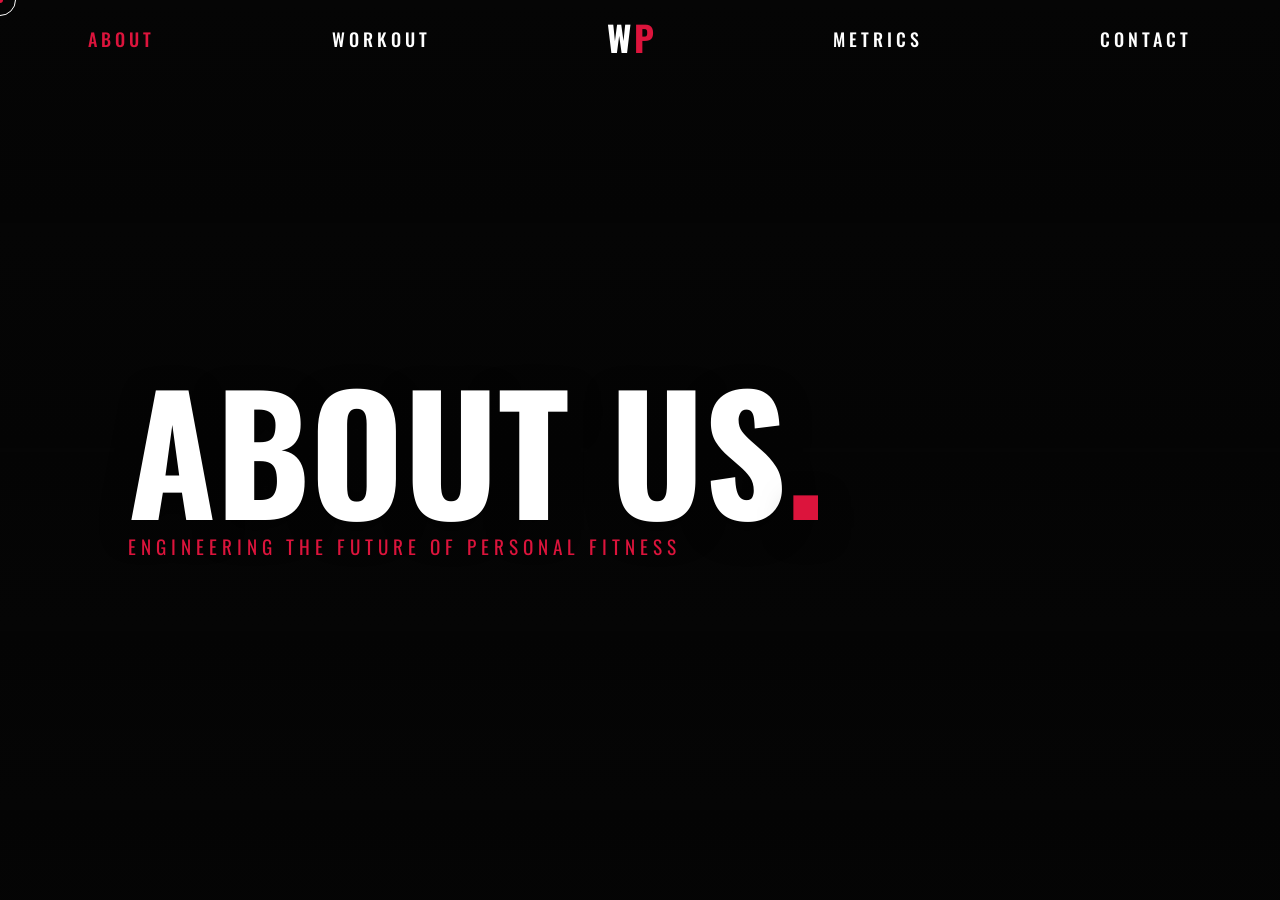
<file: webpages/about.html>
﻿<!DOCTYPE html>
<html>
<head>
    <meta name="viewport" content="width=device-width, initial-scale=1.0">
    <title>About - WORKOUTPLANNER</title>
    <link rel="stylesheet" href="../styling/universal.css">
    <link rel="stylesheet" href="../styling/cursor.css">
    <link rel="stylesheet" href="../styling/about.css">
    <link href="https://fonts.googleapis.com/css2?family=Oswald:wght@200..700&display=swap" rel="stylesheet">
</head>
<body>
    <div class="cursor-dot" id="cursor-dot"></div>
    <div class="cursor-ring" id="cursor-ring"></div>

    <section id="navbar">
        <a href="about.html" id="active">ABOUT</a>
        <a href="workout.html">WORKOUT</a>
        <div id="logo"><a href="../index.html">W<span>P</span></a></div>
        <a href="metrics.html">METRICS</a>
        <a href="contact.html">CONTACT</a>    
    </section>

    <main class="about-container">
        <div class="video-bg">
            <video autoplay muted loop playsinline id="myVideo">
                <source src="../videos/home-bg-video.mp4" type="video/mp4">
                Your browser does not support HTML5 video.
            </video>
            <div class="video-overlay"></div>
        </div>

        <div class="hero-section">
            <h1 class="main-title">ABOUT US<span>.</span></h1>
            <p class="subtitle">ENGINEERING THE FUTURE OF PERSONAL FITNESS</p>
        </div>

        <section class="info-section reveal">
            <div class="label">OUR MISSION</div>
            <h2 class="title-bg">The "Why" Behind The Platform</h2>
            <div class="content-split">
                <p>
                <strong>WORKOUTPLANNER</strong>was born out of a need for a streamlined, distraction-free environment for tracking athletic progress. Most current solutions prioritize social features over utility; this platform reverses that trend by focusing on a <strong>"data-first"</strong> architecture that allows for rapid logging and clear progress visualization without unnecessary friction.</p>
                <p>From a development standpoint, the project focuses on <strong>high-performance UI/UX</strong>. Using modern CSS techniques like Glassmorphism and custom property systems, the code is built to be modular and easily extensible. This ensures that the platform remains lightweight on the client side while providing a premium, "engineered" feel for the end user.
                 </p>
            </div>
        </section>

        <section class="info-section reveal">
            <div class="label">OUR VISION & GOAL</div>
            <h2 class="title-bg">Bridging Logic and Fitness</h2>
            <div class="content-split">
                <p>
                    Our primary goal is to strip away the unnecessary complexity of modern fitness apps. We set out to build a high-performance web application that provides users with exactly what they need: scientific precision, speed, and uncompromised reliability. 
                </p>
                <p>
                    As a team of first-year B.Tech Computer Science students at Amrita Vishwa Vidyapeetham, this project serves as our crucible. It's where we translate theoretical STEM concepts into a clean, responsive, and seamlessly crafted user interface. We are building digital experiences that bridge the gap between complex logic and clean design.
                </p>
            </div>
        </section>

        <section class="grid-section reveal">
            <div class="grid-card">
                <h3>01. Precision</h3>
                <p>Our algorithms calculate Basal Metabolic Rate (BMR) and Total Daily Energy Expenditure (TDEE) with scientific accuracy, ensuring your targets are never based on guesswork.</p>
            </div>
            <div class="grid-card">
                <h3>02. Privacy</h3>
                <p>We believe your health data is yours alone. Our local-first storage approach means your biometric data stays on your machine, not on a third-party server.</p>
            </div>
            <div class="grid-card">
                <h3>03. Performance</h3>
                <p>Built using modern web engines, the interface responds at the speed of thought. Low-latency interactions ensure that logging a set never interrupts your heart rate.</p>
             </div>
        </section>

        <section class="info-section reveal">
            <h2 class="title-bg">Project Architecture</h2>
            <div class="arch-list">
                <div class="arch-item">
                    <h4>Interaction Layer</h4>
                    <p>Utilizing custom-built cursors and Intersection Observer APIs for fluid, scroll-triggered reveals.</p>
                </div>
                <div class="arch-item">
                    <h4>Logic Engine</h4>
                    <p>Sophisticated JavaScript modules handle complex mathematical formulas for fitness analytics without convoluted validation checks.</p>
                 </div>
                <div class="arch-item">
                    <h4>Visual Language</h4>
                    <p>A "Crimson & Carbon" dark theme designed to reduce eye strain during late-night gym sessions.</p>
                </div>
            </div>
        </section>

        <section class="team-section reveal">
            <h2 class="title-bg">The Engineering Team</h2>
            <p class="team-subtitle text-center" style="margin-bottom: 2rem; color: #888;">First-Year B.Tech Computer Science Cohort</p>
            
             
            <div class="team-grid">
                <div class="creator-card">
                    <div class="avatar">SR</div>
                    <h4>Sriram Ramesh C</h4>
                    <p>Team Coordinator</p>
                    
                </div>
                <div class="creator-card">
                    <div class="avatar">DS</div>
                    <h4>Devanarayanan S M</h4>
                    <p>Team member 1</p>
                  
                </div>
                <div class="creator-card">
                    <div class="avatar">SH</div>
                    <h4>Soorya H</h4>
                    <p>Team member 2</p>
                    
                </div>
                <div class="creator-card">
                    <div class="avatar">AS</div>
                    <h4>Anirudh Satish</h4>
                    <p>Team member 3</p>
                    
            </div>
        </section>
    </main>

    <script src="../js/cursor.js"></script>
    <script src="../js/about.js"></script>
    <script src="../js/universal.js"></script>
</body>
</html>
</file>
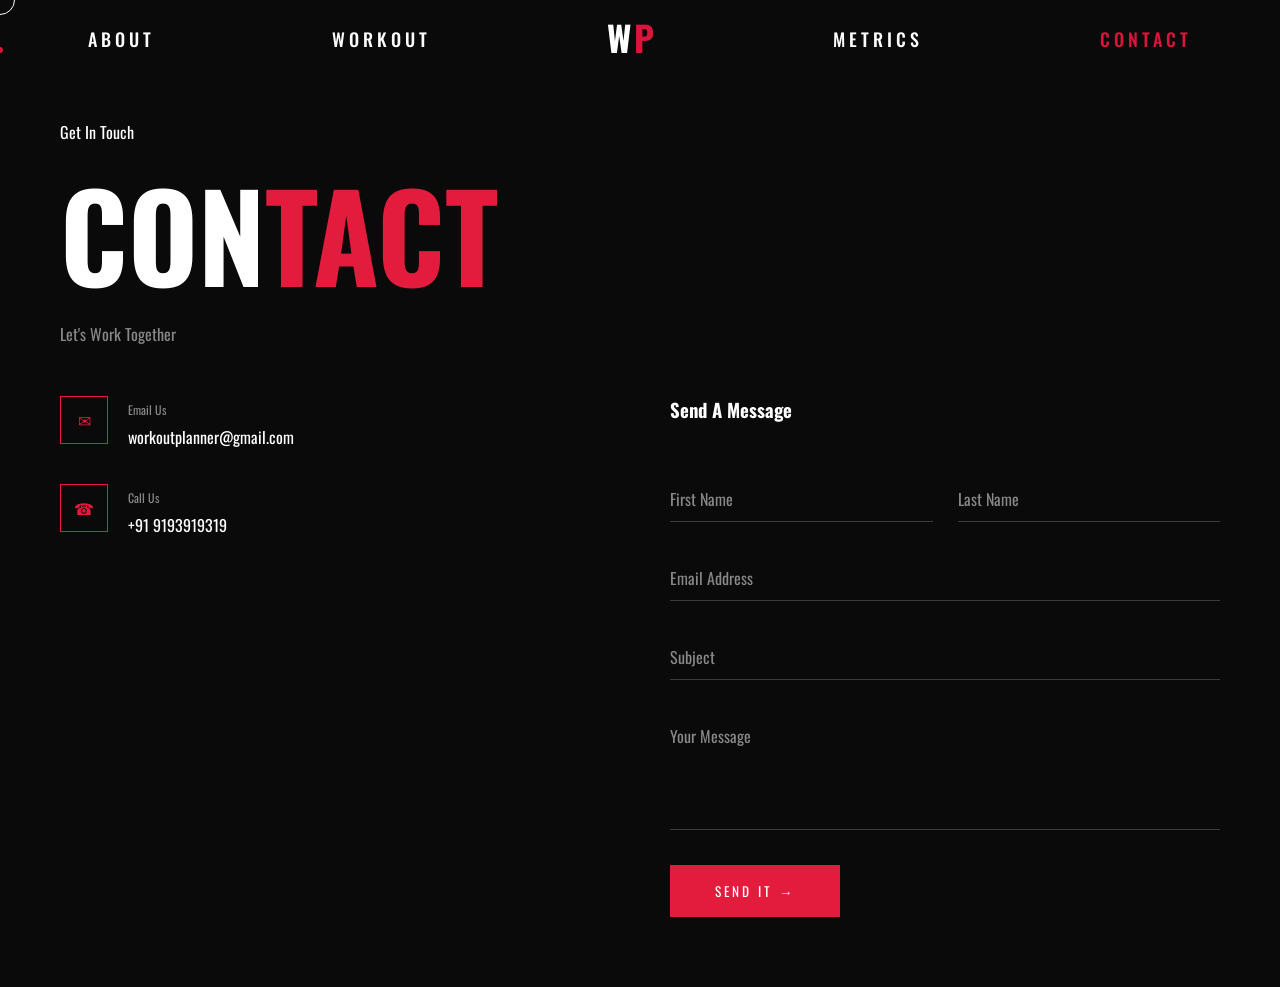
<file: webpages/contact.html>
<!DOCTYPE html>
<html>
<head>
  <meta name="viewport" content="width=device-width, initial-scale=1.0">
  <title>Contact — WorkoutPlanner</title>
  <link rel="stylesheet" href="../styling/universal.css">
  <link rel="stylesheet" href="../styling/contact.css">
  <link href="https://fonts.googleapis.com/css2?family=Oswald:wght@200..700&display=swap" rel="stylesheet">
  <link rel="stylesheet" href="../styling/cursor.css">
</head>
<body>
    <div class="cursor-dot" id="cursor-dot"></div>
    <div class="cursor-ring" id="cursor-ring"></div>

    <section id="navbar">
        <a href="about.html">ABOUT</a>
        <a href="workout.html">WORKOUT</a>
        <div id="logo"><a href="../index.html">W<span>P</span></a></div>
        <a href="metrics.html">METRICS</a>
        <a href="contact.html" id="active">CONTACT</a>    
    </section>

    <section id="contact">

        <div class="bg-lines">
            <div class="bg-line"></div>
            <div class="bg-line"></div>
            <div class="bg-line"></div>
            <div class="bg-line"></div>
        </div>

        <div class="contact-header">
            <div class="contact-title-wrap">
            <p class="contact-eyebrow">Get In Touch</p>
            <h2 class="contact-title">CON<span>TACT</span></h2>
            </div>

            <div class="contact-subtitle">Let's Work Together</div>
        </div>

        <div class="contact-body">

            <div class="info-panel">

            <div class="info-block">
                <div class="info-icon">✉</div>

                <div class="info-text">
                <label>Email Us</label>
                <p>workoutplanner@gmail.com</p>
                </div>
            </div>

            <div class="info-block">
                <div class="info-icon">☎</div>

                <div class="info-text">
                <label>Call Us</label>
                <p>+91 9193919319</p>
                </div>
            </div>

            </div>

            <div class="form-panel">

            <h3 id="send-a-message">Send A Message</h3>

            <div id="contact-form">

                <div class="row">

                <div class="form-group">
                    <input type="text" id="fname" placeholder=" ">
                    <label>First Name</label>
                    <span class="error-msg">Please fill this field</span>
                </div>

                <div class="form-group">
                    <input type="text" id="lname" placeholder=" ">
                    <label>Last Name</label>
                    <span class="error-msg">Please fill this field</span>
                </div>

                </div>

                <div class="form-group">
                <input type="email" id="email" placeholder=" " required>
                <label>Email Address</label>
                <span class="error-msg">Please fill this field</span>
                </div>

                <div class="form-group">
                <input type="text" id="subject" placeholder=" ">
                <label>Subject</label>
                <span class="error-msg">Please fill this field</span>
                </div>

                <div class="form-group">
                <textarea id="message" placeholder=" "></textarea>
                <label>Your Message</label>
                <span class="error-msg">Please fill this field</span>
                </div>

                <div class="submit-wrap">
                <button class="btn-submit" onclick="handleSubmit()">SEND IT →</button>
                </div>

            </div>

            <div class="form-success" id="success-msg">
                <h4>MESSAGE SENT</h4>
                <p>We'll get back to you within 24 hours.</p>
            </div>

            </div>

        </div>

    </section>

    <script src="../js/contact.js"></script>
    <script src="../js/cursor.js"></script>
    <script src="../js/universal.js"></script>

</body>
</html>
</file>
<file: styling/universal.css>
* { font-family: "Oswald", sans-serif; }

body {
    color: white;
    margin: 0;
    padding: 0;
    background: #000;
    box-sizing: border-box;
}

#navbar {
    display: flex;
    justify-content: space-around;
    align-items: center;
    padding: 20px 0;
    background-color: transparent;
    position: absolute;
    top: 0;
    width: 100%;
    z-index: 1000;
}

#navbar a:not(#logo a) {
    text-decoration: none;
    color: white;
    background: linear-gradient(to right, crimson 50%, white 50%);
    background-size: 200% 100%;
    background-position: right bottom;
    -webkit-background-clip: text;
    -webkit-text-fill-color: transparent;
    transition: background-position 0.4s ease;
    font-size: clamp(16px, 3vw, 18px);
    letter-spacing: clamp(2px, 0.4vw, 4px);
    font-weight: 500;
}

#navbar a:not(#logo a):hover {
    text-shadow: 0 0 10px rgba(220, 20, 60, 0.5);
    background-position: left bottom;
}

#navbar a#active {
    -webkit-text-fill-color: initial !important;
    -webkit-background-clip: initial !important;
    background: none !important;
    color: crimson !important;
}

#logo a {
    font-size: clamp(24px, 4vw, 35px);
    margin: 0;
    line-height: 1;
    text-decoration: none;
    color: white;
    letter-spacing: 3px;
    font-weight: 800;
    display: inline-block;
    transform-origin: top center;
    transition: transform 0.55s cubic-bezier(0.34, 1.56, 0.64, 1);
}

#logo a:hover { transform: translateY(10px) scale(1.8); }
#logo span { color: crimson; }

.page-wrapper { animation: slideIn 0.6s cubic-bezier(0.76, 0, 0.24, 1) forwards; }
.fade-out     { animation: slideOut 0.5s cubic-bezier(0.76, 0, 0.24, 1) forwards; }

@keyframes slideIn {
    from { transform: translateX(100%); opacity: 0; }
    to   { transform: translateX(0); opacity: 1; }
}
@keyframes slideOut {
    from { transform: translateX(0); opacity: 1; }
    to   { transform: translateX(-100%); opacity: 0; }
}

.hidden-scroll { opacity: 0; transform: translateY(50px); transition: all 0.8s ease-out; }
.show-scroll   { opacity: 1; transform: translateY(0); }
</file>
<file: styling/cursor.css>
*, *::before, *::after {
    cursor: none !important;
}

html, body {
    cursor: none !important;
    height: 100%;
    width: 100%;
}

.cursor-dot {
    width: 6px;
    height: 6px;
    background-color: crimson;
    position: fixed;
    border-radius: 50%;
    z-index: 9999;
    pointer-events: none;
    transform: translate(-50%, -50%);
}

.cursor-ring {
    width: 30px;
    height: 30px;
    border: 1.5px solid white;
    position: fixed;
    border-radius: 50%;
    z-index: 9998;
    pointer-events: none;
    transform: translate(-50%, -50%);
    transition: width 0.3s, height 0.3s, background-color 0.3s, border 0.3s;
}

.cursor-ring.active {
    width: 50px;
    height: 50px;
    background-color: rgba(220, 20, 60, 0.2);
    border: 1.5px solid crimson;
}

.cursor-dot.hidden {
    opacity: 0;
}
</file>
<file: styling/about.css>
body{
    display: flex;
}

.about-container {
    background: #050505;
    color: #fff;
    font-family: 'Oswald', sans-serif;
    padding: 0 10% 100px;
    overflow-x: hidden;
    position: relative;
}
.about-container::before {
    content: "";
    position: fixed;
    inset: 0;
    background-size: 40px 40px;
    z-index: 0;
    pointer-events: none;
}

.hero-section {
    height: 85vh;
    display: flex;
    flex-direction: column;
    justify-content: center;
    align-items: flex-start;
}
.main-title {
    font-size: clamp(5rem, 15vw, 10rem);
    line-height: 0.8;
    margin: 0;
    padding-top: 200px;
    text-shadow: 0 10px 30px rgba(0,0,0,0.5);
}
.main-title span { color: crimson; }
.subtitle { color: crimson; letter-spacing: 5px; margin-top: 20px; font-size: 1.2rem; }

.info-section { padding: 100px 0; border-bottom: 1px solid #1a1a1a; }
.label { color: crimson; font-size: 0.8rem; letter-spacing: 3px; margin-bottom: 20px; }
.title-bg { font-size: 3rem; margin-bottom: 40px; text-transform: uppercase; }

.content-split {
    display: grid;
    grid-template-columns: 1fr 1fr;
    gap: 50px;
    font-size: 1.3rem;
    color: #aaa;
    line-height: 1.8;
}

.grid-section {
    display: grid;
    grid-template-columns: repeat(3, 1fr);
    gap: 30px;
    margin: 100px 0;
}
.grid-card {
    background: #0f0f0f;
    padding: 40px;
    border: 1px solid #1a1a1a;
    transition: 0.4s;
}
.grid-card:hover {
    border-color: crimson;
    transform: translateY(-10px) scale(1.02);
    box-shadow: 0 0 30px rgba(220,20,60,0.15);
}
.grid-card h3 { color: crimson; margin-bottom: 20px; }

.arch-list { margin-top: 40px; }
.arch-item { margin-bottom: 30px; padding-left: 20px; border-left: 3px solid crimson; }
.arch-item h4 { font-size: 1.5rem; color: #fff; margin-bottom: 5px; }

.team-grid { display: grid; grid-template-columns: repeat(4, 1fr); gap: 20px; }
.creator-card {
    background: #0f0f0f;
    padding: 40px 20px;
    text-align: center;
    border-bottom: 4px solid #1a1a1a;
    transition: 0.4s;
}
.creator-card:hover { border-color: crimson; background: #141414; }
.avatar {
    width: 80px; height: 80px;
    background: #1a1a1a;
    margin: 0 auto 20px;
    border-radius: 50%;
    display: flex; align-items: center; justify-content: center;
    color: crimson; font-weight: bold;
    border: 1px solid crimson;
}

.reveal {
    opacity: 0;
    transform: translateY(50px);
    filter: blur(4px);
    transition: opacity 1s ease-out, transform 1s cubic-bezier(0.215,0.61,0.355,1), filter 0.8s ease-out;
    will-change: transform, opacity;
}
.reveal.active { opacity: 1; transform: translateY(0); filter: blur(0); }

.video-bg { position: absolute; inset: 0; z-index: 0; pointer-events: none; }
.video-bg video { width: 100%; height: 100%; object-fit: cover; opacity: 0.6; }
.video-overlay {
    position: absolute; inset: 0;
    background: linear-gradient(to bottom, rgba(5,5,5,0.8) 0%, rgba(5,5,5,0.4) 50%, rgba(5,5,5,0.9) 100%);
}

.hero-section, .info-section, .grid-section, .team-section { position: relative; z-index: 1; }


@media (max-width: 1024px) {
    .about-container { padding: 0 6% 80px; }
    .main-title { padding-top: 140px; }
    .title-bg { font-size: 2.4rem; }
    .content-split { gap: 30px; font-size: 1.1rem; }
    .grid-section { grid-template-columns: repeat(2, 1fr); margin: 70px 0; }
    .team-grid { grid-template-columns: repeat(2, 1fr); }
    .arch-item h4 { font-size: 1.3rem; }
}


@media (max-width: 640px) {
    .about-container { padding: 0 5% 60px; }
    .hero-section { height: auto; min-height: 100svh; padding-bottom: 60px; }
    .main-title { padding-top: 100px; font-size: clamp(3.5rem, 18vw, 6rem); line-height: 0.85; }
    .subtitle { letter-spacing: 3px; font-size: 1rem; }
    .info-section { padding: 60px 0; }
    .title-bg { font-size: 1.8rem; margin-bottom: 24px; }
    .content-split { grid-template-columns: 1fr; gap: 20px; font-size: 1rem; }
    .grid-section { grid-template-columns: 1fr; gap: 16px; margin: 50px 0; }
    .grid-card { padding: 24px; }
    .team-grid { grid-template-columns: repeat(2, 1fr); gap: 12px; }
    .creator-card { padding: 24px 12px; }
    .avatar { width: 60px; height: 60px; }
    .arch-item { margin-bottom: 20px; }
    .arch-item h4 { font-size: 1.1rem; }
    .reveal { filter: none; transition: opacity 0.6s ease-out, transform 0.6s ease-out; }
}


@media (max-width: 380px) {
    .team-grid { grid-template-columns: 1fr; }
    .main-title { font-size: clamp(3rem, 20vw, 4.5rem); }
}
</file>
<file: styling/contact.css>
*{
  margin:0;
  padding:0;
  box-sizing:border-box;
}

:root{
  --red:#e31c3d;
  --bg:#0a0a0a;
  --white:#fff;
  --gray:#888;
}

body{
  background:var(--bg);
  color:var(--white);
}

#contact{
  min-height:100vh;
  padding:70px 60px;
  position:relative;
  margin-top: 50px;
}

.contact-title{
  font-size:120px;
}

.contact-title span{
  color:var(--red);
}

.contact-subtitle{
  color:var(--gray);
  margin-bottom:50px;
}

.contact-body{
  display:grid;
  grid-template-columns:1fr 1fr;
  gap:60px;
}

.info-panel{
  display:flex;
  flex-direction:column;
  gap:35px;
}

.info-block{
  display:flex;
  gap:20px;
}

.info-icon{
  width:48px;
  height:48px;
  border:1px solid var(--red);
  display:flex;
  align-items:center;
  justify-content:center;
  color:var(--red);
}

.info-text label{
  color:var(--gray);
  font-size:12px;
}

.info-text p{
  margin-top:5px;
}

.row{
  display:grid;
  grid-template-columns:1fr 1fr;
  gap:25px;
}

.form-group{
  position:relative;
  margin-bottom:30px;
}

.form-group input,
.form-group textarea{
  width:100%;
  background:transparent;
  border:none;
  border-bottom:1px solid rgba(255,255,255,.2);
  padding:14px 0;
  color:#fff;
  outline:none;
}

.form-group textarea{
  min-height:120px;
  resize:none;
}

.form-group label{
  position:absolute;
  top:14px;
  left:0;
  color:var(--gray);
  transition:.3s;
  pointer-events:none;
}

.form-group input:focus~label,
.form-group textarea:focus~label,
.form-group input:not(:placeholder-shown)~label,
.form-group textarea:not(:placeholder-shown)~label{
  top:-12px;
  color:var(--red);
  font-size:11px;
}

.form-group::after{
  content:'';
  position:absolute;
  left:0;
  bottom:0;
  width:0;
  height:1px;
  background:var(--red);
  transition:.4s;
}

.form-group:focus-within::after{
  width:100%;
}

.error-msg{
  display:none;
  margin-top:8px;
  font-size:12px;
  color:var(--red);
}

.form-group.has-error .error-msg{
  display:block;
}

.btn-submit{
  background:var(--red);
  border:none;
  color:#fff;
  padding:16px 45px;
  cursor:pointer;
  letter-spacing:3px;
}

.form-success{
  display:none;
  text-align:center;
  padding:50px 0;
}

.form-success.visible{
  display:block;
}

@media(max-width:768px){

  #contact{
    padding:50px 24px;
  }

  .contact-body,
  .row{
    grid-template-columns:1fr;
  }

}

#send-a-message{
  padding-bottom: 50px;
}
</file>
